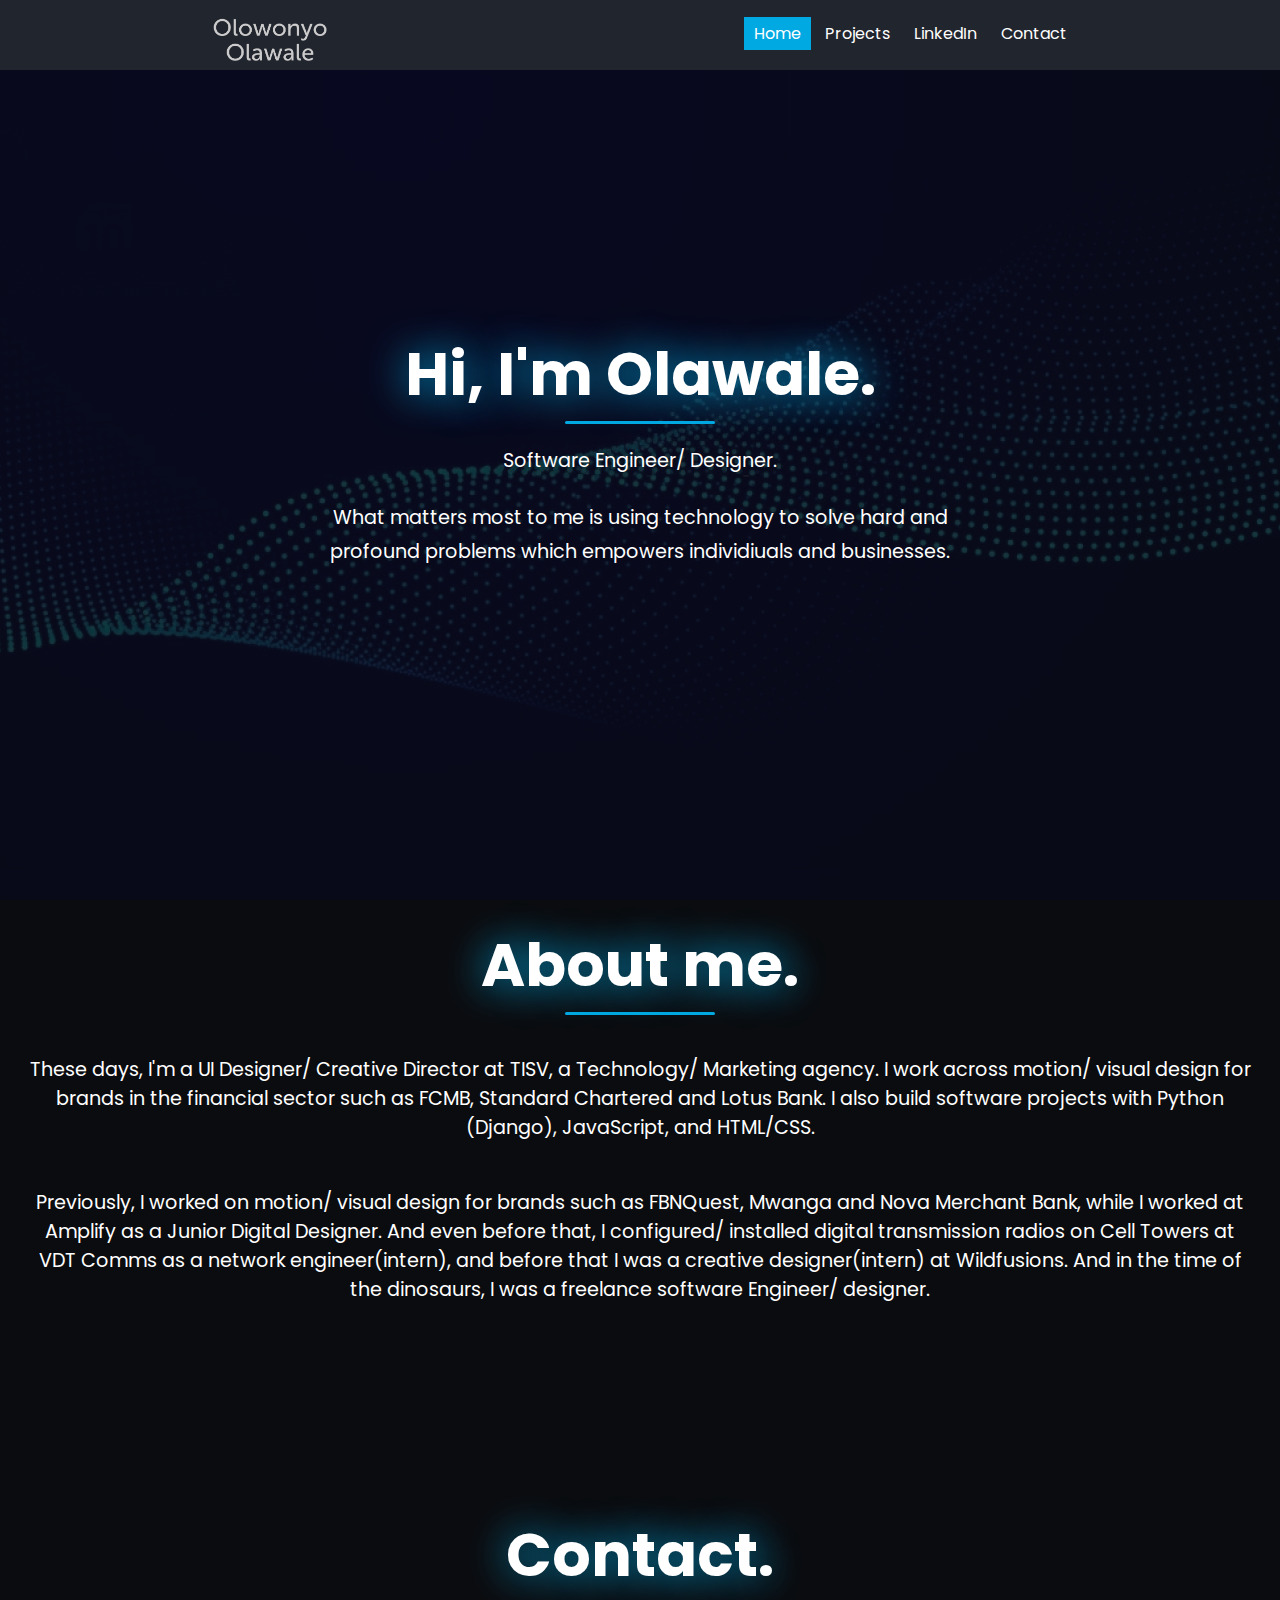
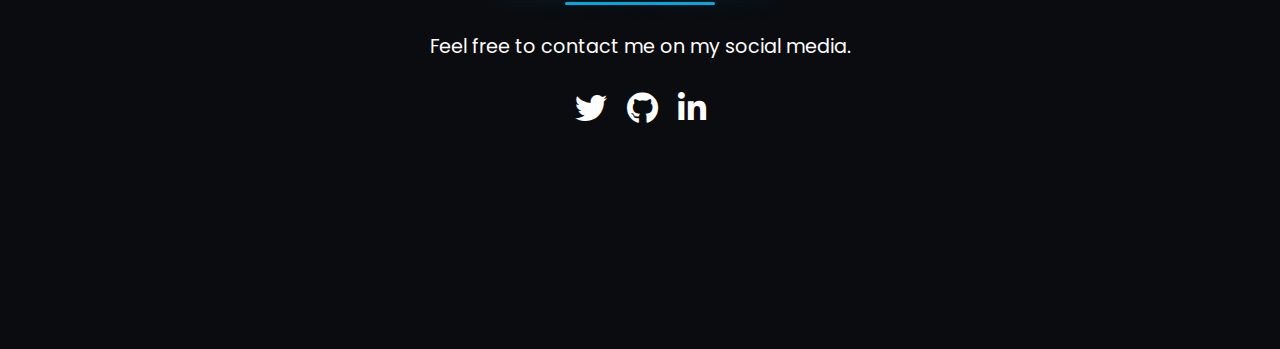
<file: index.html>
<!DOCTYPE html>
<html>
  <head>
      <meta charset="utf-8">
      <meta name="viewport" content="width=device-width">
      <title>Portfolio site template</title>
      <link href="style.css" rel="stylesheet" type="text/css" />
      <link rel="stylesheet" href="https://use.fontawesome.com/releases/v5.13.0/css/all.css">
      <link rel="icon" href="https://upload.wikimedia.org/wikipedia/commons/thumb/b/b2/Repl.it_logo.svg/220px-Repl.it_logo.png">
      <script src="https://ajax.googleapis.com/ajax/libs/jquery/3.5.1/jquery.min.js"></script>
      <script src="script.js"></script>
  </head>
    <body>
	  
        <div class="container">
	  
		<!--────────────────Header───────────────-->
	<header>
		<a class="logo" href="#home">
              <img src="Logo.png" alt="repl logo" />
		</a>
		<nav>	
		 <ul class="nav-bar"><div class="bg"></div>
			<li><a class="nav-link active" href="#home">Home</a></li>
			<li><a class="nav-link" href="#projects">Projects</a></li>
			<li><a class="nav-link" href="#contact">LinkedIn</a></li>
			<li><a class="nav-link" href="mailto:wale1454@gmail.com">Contact</a></li>
		 </ul>
			
			<div class="hamburger">
				<div class="line1"></div>
            <div class="line2"></div>
				<div class="line3"></div>
			</div>
		</nav>
	</header>
	<main>
		<!--─────────────────Home────────────────-->
	  <div id="home">
		 <div class="filter"></div>
		 <section class="intro">
		  <h3>Hi, I'm Olawale.<hr></h3>
		  <p>Software Engineer/ Designer.</p>
		  <br>
		  <p class="subintro" >What matters most to me is using technology to solve hard and 
			  </p>
          <p>profound problems which empowers individiuals and businesses.</p>
			  
		
		 </section> 
	  </div>  

	  <div>
		<div id="home2">
			<div class="filter"></div>
			<section class="intro">
			 <h3>About me.<hr></h3>
			 <br>
			 <p class="subintro" > These days, I'm a UI Designer/ Creative Director at TISV, a Technology/ Marketing agency. 
				 I work across motion/ visual design for brands in the financial sector such as FCMB, Standard Chartered and Lotus Bank. 
				 I also build software projects with Python (Django), JavaScript, and HTML/CSS. 	 </p>
				 <br>
				 <br>
			 <p>Previously, I worked on motion/ visual design for brands such as FBNQuest, Mwanga and Nova Merchant Bank, 
				 while I worked at Amplify as a Junior Digital Designer. And even before that, I configured/ installed digital 
				 transmission radios on Cell Towers at VDT Comms as a network engineer(intern), and before that I was a creative 
				 designer(intern) at Wildfusions. And in the time of the dinosaurs, I was a freelance software Engineer/ designer. </p>
				 
		   
			</section> 
		 </div>  
	  
	  </div>
	   
		
	
		 
		<!--──────────────Contact────────────────-->
	  <div id="contact">
		  <!--────social media links─────-->
		   <h3>Contact.<hr></h3>
		   <p>Feel free to contact me on my social media.</p>
		    <div class="social-media">
			
			  <a href="#" target="_blank"><i class='fab fa-twitter'></i></a>
			  <a href="https://github.com/Olawale4444" target="_blank"><i class='fab fa-github'></i></a>
			  <a href="https://www.linkedin.com/in/olowonyoo" target="_blank"><i class='fab fa-linkedin-in'></i></a>
		    </div>
		  </div>

	</main>
	  <footer class="copyright"> 
	
     </footer>
	  
  </div>
  </body>
</html>
</file>
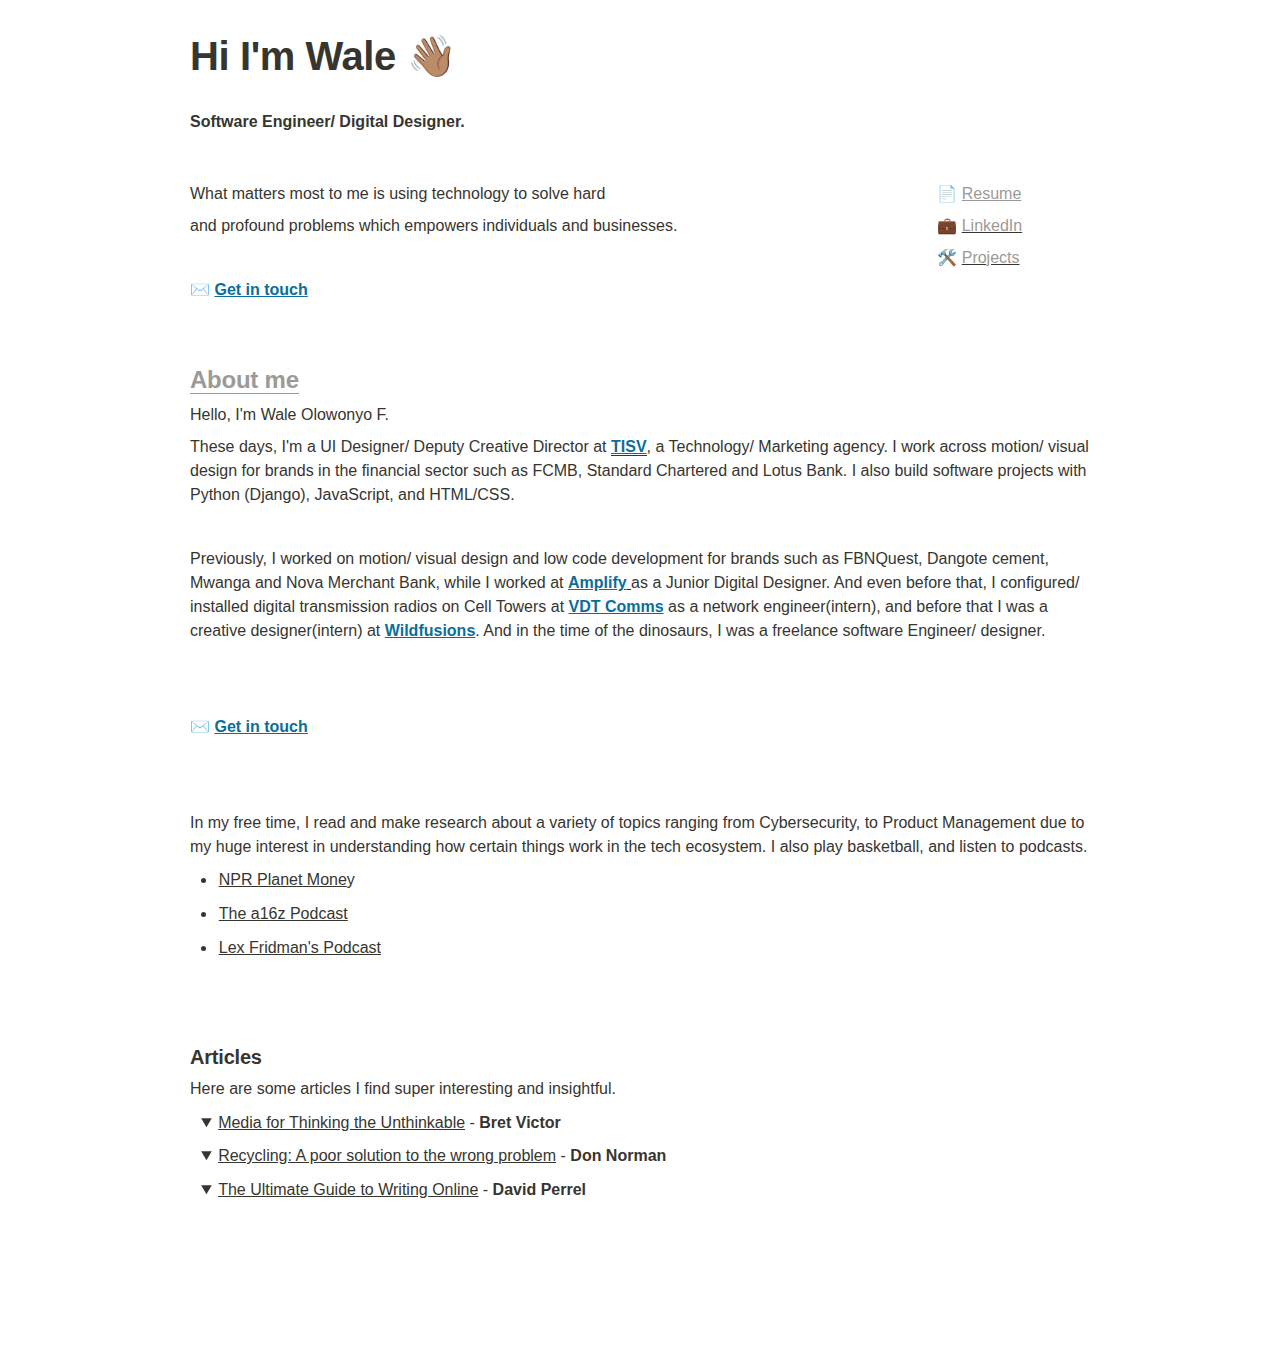
<file: index2.html>
<html><head><meta http-equiv="Content-Type" content="text/html; charset=utf-8"/><title>Hi I&#x27;m Wale 👋🏽 </title><style>
/* cspell:disable-file */
/* webkit printing magic: print all background colors */
html {
	-webkit-print-color-adjust: exact;
}
* {
	box-sizing: border-box;
	-webkit-print-color-adjust: exact;
}

html,
body {
	margin: 0;
	padding: 0;
}
@media only screen {
	body {
		margin: 2em auto;
		max-width: 900px;
		color: rgb(55, 53, 47);
	}
}

body {
	line-height: 1.5;
	white-space: pre-wrap;
}

a,
a.visited {
	color: inherit;
	text-decoration: underline;
}

.pdf-relative-link-path {
	font-size: 80%;
	color: #444;
}

h1,
h2,
h3 {
	letter-spacing: -0.01em;
	line-height: 1.2;
	font-weight: 600;
	margin-bottom: 0;
}

.page-title {
	font-size: 2.5rem;
	font-weight: 700;
	margin-top: 0;
	margin-bottom: 0.75em;
}

h1 {
	font-size: 1.875rem;
	margin-top: 1.875rem;
}

h2 {
	font-size: 1.5rem;
	margin-top: 1.5rem;
}

h3 {
	font-size: 1.25rem;
	margin-top: 1.25rem;
}

.source {
	border: 1px solid #ddd;
	border-radius: 3px;
	padding: 1.5em;
	word-break: break-all;
}

.callout {
	border-radius: 3px;
	padding: 1rem;
}

figure {
	margin: 1.25em 0;
	page-break-inside: avoid;
}

figcaption {
	opacity: 0.5;
	font-size: 85%;
	margin-top: 0.5em;
}

mark {
	background-color: transparent;
}

.indented {
	padding-left: 1.5em;
}

hr {
	background: transparent;
	display: block;
	width: 100%;
	height: 1px;
	visibility: visible;
	border: none;
	border-bottom: 1px solid rgba(55, 53, 47, 0.09);
}

img {
	max-width: 100%;
}

@media only print {
	img {
		max-height: 100vh;
		object-fit: contain;
	}
}

@page {
	margin: 1in;
}

.collection-content {
	font-size: 0.875rem;
}

.column-list {
	display: flex;
	justify-content: space-between;
}

.column {
	padding: 0 1em;
}

.column:first-child {
	padding-left: 0;
}

.column:last-child {
	padding-right: 0;
}

.table_of_contents-item {
	display: block;
	font-size: 0.875rem;
	line-height: 1.3;
	padding: 0.125rem;
}

.table_of_contents-indent-1 {
	margin-left: 1.5rem;
}

.table_of_contents-indent-2 {
	margin-left: 3rem;
}

.table_of_contents-indent-3 {
	margin-left: 4.5rem;
}

.table_of_contents-link {
	text-decoration: none;
	opacity: 0.7;
	border-bottom: 1px solid rgba(55, 53, 47, 0.18);
}

table,
th,
td {
	border: 1px solid rgba(55, 53, 47, 0.09);
	border-collapse: collapse;
}

table {
	border-left: none;
	border-right: none;
}

th,
td {
	font-weight: normal;
	padding: 0.25em 0.5em;
	line-height: 1.5;
	min-height: 1.5em;
	text-align: left;
}

th {
	color: rgba(55, 53, 47, 0.6);
}

ol,
ul {
	margin: 0;
	margin-block-start: 0.6em;
	margin-block-end: 0.6em;
}

li > ol:first-child,
li > ul:first-child {
	margin-block-start: 0.6em;
}

ul > li {
	list-style: disc;
}

ul.to-do-list {
	text-indent: -1.7em;
}

ul.to-do-list > li {
	list-style: none;
}

.to-do-children-checked {
	text-decoration: line-through;
	opacity: 0.375;
}

ul.toggle > li {
	list-style: none;
}

ul {
	padding-inline-start: 1.7em;
}

ul > li {
	padding-left: 0.1em;
}

ol {
	padding-inline-start: 1.6em;
}

ol > li {
	padding-left: 0.2em;
}

.mono ol {
	padding-inline-start: 2em;
}

.mono ol > li {
	text-indent: -0.4em;
}

.toggle {
	padding-inline-start: 0em;
	list-style-type: none;
}

/* Indent toggle children */
.toggle > li > details {
	padding-left: 1.7em;
}

.toggle > li > details > summary {
	margin-left: -1.1em;
}

.selected-value {
	display: inline-block;
	padding: 0 0.5em;
	background: rgba(206, 205, 202, 0.5);
	border-radius: 3px;
	margin-right: 0.5em;
	margin-top: 0.3em;
	margin-bottom: 0.3em;
	white-space: nowrap;
}

.collection-title {
	display: inline-block;
	margin-right: 1em;
}

time {
	opacity: 0.5;
}

.icon {
	display: inline-block;
	max-width: 1.2em;
	max-height: 1.2em;
	text-decoration: none;
	vertical-align: text-bottom;
	margin-right: 0.5em;
}

img.icon {
	border-radius: 3px;
}

.user-icon {
	width: 1.5em;
	height: 1.5em;
	border-radius: 100%;
	margin-right: 0.5rem;
}

.user-icon-inner {
	font-size: 0.8em;
}

.text-icon {
	border: 1px solid #000;
	text-align: center;
}

.page-cover-image {
	display: block;
	object-fit: cover;
	width: 100%;
	height: 30vh;
}

.page-header-icon {
	font-size: 3rem;
	margin-bottom: 1rem;
}

.page-header-icon-with-cover {
	margin-top: -0.72em;
	margin-left: 0.07em;
}

.page-header-icon img {
	border-radius: 3px;
}

.link-to-page {
	margin: 1em 0;
	padding: 0;
	border: none;
	font-weight: 500;
}

p > .user {
	opacity: 0.5;
}

td > .user,
td > time {
	white-space: nowrap;
}

input[type="checkbox"] {
	transform: scale(1.5);
	margin-right: 0.6em;
	vertical-align: middle;
}

p {
	margin-top: 0.5em;
	margin-bottom: 0.5em;
}

.image {
	border: none;
	margin: 1.5em 0;
	padding: 0;
	border-radius: 0;
	text-align: center;
}

.code,
code {
	background: rgba(135, 131, 120, 0.15);
	border-radius: 3px;
	padding: 0.2em 0.4em;
	border-radius: 3px;
	font-size: 85%;
	tab-size: 2;
}

code {
	color: #eb5757;
}

.code {
	padding: 1.5em 1em;
}

.code-wrap {
	white-space: pre-wrap;
	word-break: break-all;
}

.code > code {
	background: none;
	padding: 0;
	font-size: 100%;
	color: inherit;
}

blockquote {
	font-size: 1.25em;
	margin: 1em 0;
	padding-left: 1em;
	border-left: 3px solid rgb(55, 53, 47);
}

.bookmark {
	text-decoration: none;
	max-height: 8em;
	padding: 0;
	display: flex;
	width: 100%;
	align-items: stretch;
}

.bookmark-title {
	font-size: 0.85em;
	overflow: hidden;
	text-overflow: ellipsis;
	height: 1.75em;
	white-space: nowrap;
}

.bookmark-text {
	display: flex;
	flex-direction: column;
}

.bookmark-info {
	flex: 4 1 180px;
	padding: 12px 14px 14px;
	display: flex;
	flex-direction: column;
	justify-content: space-between;
}

.bookmark-image {
	width: 33%;
	flex: 1 1 180px;
	display: block;
	position: relative;
	object-fit: cover;
	border-radius: 1px;
}

.bookmark-description {
	color: rgba(55, 53, 47, 0.6);
	font-size: 0.75em;
	overflow: hidden;
	max-height: 4.5em;
	word-break: break-word;
}

.bookmark-href {
	font-size: 0.75em;
	margin-top: 0.25em;
}

.sans { font-family: ui-sans-serif, -apple-system, BlinkMacSystemFont, "Segoe UI", Helvetica, "Apple Color Emoji", Arial, sans-serif, "Segoe UI Emoji", "Segoe UI Symbol"; }
.code { font-family: "SFMono-Regular", Menlo, Consolas, "PT Mono", "Liberation Mono", Courier, monospace; }
.serif { font-family: Lyon-Text, Georgia, ui-serif, serif; }
.mono { font-family: iawriter-mono, Nitti, Menlo, Courier, monospace; }
.pdf .sans { font-family: Inter, ui-sans-serif, -apple-system, BlinkMacSystemFont, "Segoe UI", Helvetica, "Apple Color Emoji", Arial, sans-serif, "Segoe UI Emoji", "Segoe UI Symbol", 'Twemoji', 'Noto Color Emoji', 'Noto Sans CJK JP'; }
.pdf:lang(zh-CN) .sans { font-family: Inter, ui-sans-serif, -apple-system, BlinkMacSystemFont, "Segoe UI", Helvetica, "Apple Color Emoji", Arial, sans-serif, "Segoe UI Emoji", "Segoe UI Symbol", 'Twemoji', 'Noto Color Emoji', 'Noto Sans CJK SC'; }
.pdf:lang(zh-TW) .sans { font-family: Inter, ui-sans-serif, -apple-system, BlinkMacSystemFont, "Segoe UI", Helvetica, "Apple Color Emoji", Arial, sans-serif, "Segoe UI Emoji", "Segoe UI Symbol", 'Twemoji', 'Noto Color Emoji', 'Noto Sans CJK TC'; }
.pdf:lang(ko-KR) .sans { font-family: Inter, ui-sans-serif, -apple-system, BlinkMacSystemFont, "Segoe UI", Helvetica, "Apple Color Emoji", Arial, sans-serif, "Segoe UI Emoji", "Segoe UI Symbol", 'Twemoji', 'Noto Color Emoji', 'Noto Sans CJK KR'; }
.pdf .code { font-family: Source Code Pro, "SFMono-Regular", Menlo, Consolas, "PT Mono", "Liberation Mono", Courier, monospace, 'Twemoji', 'Noto Color Emoji', 'Noto Sans Mono CJK JP'; }
.pdf:lang(zh-CN) .code { font-family: Source Code Pro, "SFMono-Regular", Menlo, Consolas, "PT Mono", "Liberation Mono", Courier, monospace, 'Twemoji', 'Noto Color Emoji', 'Noto Sans Mono CJK SC'; }
.pdf:lang(zh-TW) .code { font-family: Source Code Pro, "SFMono-Regular", Menlo, Consolas, "PT Mono", "Liberation Mono", Courier, monospace, 'Twemoji', 'Noto Color Emoji', 'Noto Sans Mono CJK TC'; }
.pdf:lang(ko-KR) .code { font-family: Source Code Pro, "SFMono-Regular", Menlo, Consolas, "PT Mono", "Liberation Mono", Courier, monospace, 'Twemoji', 'Noto Color Emoji', 'Noto Sans Mono CJK KR'; }
.pdf .serif { font-family: PT Serif, Lyon-Text, Georgia, ui-serif, serif, 'Twemoji', 'Noto Color Emoji', 'Noto Serif CJK JP'; }
.pdf:lang(zh-CN) .serif { font-family: PT Serif, Lyon-Text, Georgia, ui-serif, serif, 'Twemoji', 'Noto Color Emoji', 'Noto Serif CJK SC'; }
.pdf:lang(zh-TW) .serif { font-family: PT Serif, Lyon-Text, Georgia, ui-serif, serif, 'Twemoji', 'Noto Color Emoji', 'Noto Serif CJK TC'; }
.pdf:lang(ko-KR) .serif { font-family: PT Serif, Lyon-Text, Georgia, ui-serif, serif, 'Twemoji', 'Noto Color Emoji', 'Noto Serif CJK KR'; }
.pdf .mono { font-family: PT Mono, iawriter-mono, Nitti, Menlo, Courier, monospace, 'Twemoji', 'Noto Color Emoji', 'Noto Sans Mono CJK JP'; }
.pdf:lang(zh-CN) .mono { font-family: PT Mono, iawriter-mono, Nitti, Menlo, Courier, monospace, 'Twemoji', 'Noto Color Emoji', 'Noto Sans Mono CJK SC'; }
.pdf:lang(zh-TW) .mono { font-family: PT Mono, iawriter-mono, Nitti, Menlo, Courier, monospace, 'Twemoji', 'Noto Color Emoji', 'Noto Sans Mono CJK TC'; }
.pdf:lang(ko-KR) .mono { font-family: PT Mono, iawriter-mono, Nitti, Menlo, Courier, monospace, 'Twemoji', 'Noto Color Emoji', 'Noto Sans Mono CJK KR'; }
.highlight-default {
}
.highlight-gray {
	color: rgb(155,154,151);
}
.highlight-brown {
	color: rgb(100,71,58);
}
.highlight-orange {
	color: rgb(217,115,13);
}
.highlight-yellow {
	color: rgb(223,171,1);
}
.highlight-teal {
	color: rgb(15,123,108);
}
.highlight-blue {
	color: rgb(11,110,153);
}
.highlight-purple {
	color: rgb(105,64,165);
}
.highlight-pink {
	color: rgb(173,26,114);
}
.highlight-red {
	color: rgb(224,62,62);
}
.highlight-gray_background {
	background: rgb(235,236,237);
}
.highlight-brown_background {
	background: rgb(233,229,227);
}
.highlight-orange_background {
	background: rgb(250,235,221);
}
.highlight-yellow_background {
	background: rgb(251,243,219);
}
.highlight-teal_background {
	background: rgb(221,237,234);
}
.highlight-blue_background {
	background: rgb(221,235,241);
}
.highlight-purple_background {
	background: rgb(234,228,242);
}
.highlight-pink_background {
	background: rgb(244,223,235);
}
.highlight-red_background {
	background: rgb(251,228,228);
}
.block-color-default {
	color: inherit;
	fill: inherit;
}
.block-color-gray {
	color: rgba(55, 53, 47, 0.6);
	fill: rgba(55, 53, 47, 0.6);
}
.block-color-brown {
	color: rgb(100,71,58);
	fill: rgb(100,71,58);
}
.block-color-orange {
	color: rgb(217,115,13);
	fill: rgb(217,115,13);
}
.block-color-yellow {
	color: rgb(223,171,1);
	fill: rgb(223,171,1);
}
.block-color-teal {
	color: rgb(15,123,108);
	fill: rgb(15,123,108);
}
.block-color-blue {
	color: rgb(11,110,153);
	fill: rgb(11,110,153);
}
.block-color-purple {
	color: rgb(105,64,165);
	fill: rgb(105,64,165);
}
.block-color-pink {
	color: rgb(173,26,114);
	fill: rgb(173,26,114);
}
.block-color-red {
	color: rgb(224,62,62);
	fill: rgb(224,62,62);
}
.block-color-gray_background {
	background: rgb(235,236,237);
}
.block-color-brown_background {
	background: rgb(233,229,227);
}
.block-color-orange_background {
	background: rgb(250,235,221);
}
.block-color-yellow_background {
	background: rgb(251,243,219);
}
.block-color-teal_background {
	background: rgb(221,237,234);
}
.block-color-blue_background {
	background: rgb(221,235,241);
}
.block-color-purple_background {
	background: rgb(234,228,242);
}
.block-color-pink_background {
	background: rgb(244,223,235);
}
.block-color-red_background {
	background: rgb(251,228,228);
}
.select-value-color-default { background-color: rgba(206,205,202,0.5); }
.select-value-color-gray { background-color: rgba(155,154,151, 0.4); }
.select-value-color-brown { background-color: rgba(140,46,0,0.2); }
.select-value-color-orange { background-color: rgba(245,93,0,0.2); }
.select-value-color-yellow { background-color: rgba(233,168,0,0.2); }
.select-value-color-green { background-color: rgba(0,135,107,0.2); }
.select-value-color-blue { background-color: rgba(0,120,223,0.2); }
.select-value-color-purple { background-color: rgba(103,36,222,0.2); }
.select-value-color-pink { background-color: rgba(221,0,129,0.2); }
.select-value-color-red { background-color: rgba(255,0,26,0.2); }

.checkbox {
	display: inline-flex;
	vertical-align: text-bottom;
	width: 16;
	height: 16;
	background-size: 16px;
	margin-left: 2px;
	margin-right: 5px;
}

.checkbox-on {
	background-image: url("data:image/svg+xml;charset=UTF-8,%3Csvg%20width%3D%2216%22%20height%3D%2216%22%20viewBox%3D%220%200%2016%2016%22%20fill%3D%22none%22%20xmlns%3D%22http%3A%2F%2Fwww.w3.org%2F2000%2Fsvg%22%3E%0A%3Crect%20width%3D%2216%22%20height%3D%2216%22%20fill%3D%22%2358A9D7%22%2F%3E%0A%3Cpath%20d%3D%22M6.71429%2012.2852L14%204.9995L12.7143%203.71436L6.71429%209.71378L3.28571%206.2831L2%207.57092L6.71429%2012.2852Z%22%20fill%3D%22white%22%2F%3E%0A%3C%2Fsvg%3E");
}

.checkbox-off {
	background-image: url("data:image/svg+xml;charset=UTF-8,%3Csvg%20width%3D%2216%22%20height%3D%2216%22%20viewBox%3D%220%200%2016%2016%22%20fill%3D%22none%22%20xmlns%3D%22http%3A%2F%2Fwww.w3.org%2F2000%2Fsvg%22%3E%0A%3Crect%20x%3D%220.75%22%20y%3D%220.75%22%20width%3D%2214.5%22%20height%3D%2214.5%22%20fill%3D%22white%22%20stroke%3D%22%2336352F%22%20stroke-width%3D%221.5%22%2F%3E%0A%3C%2Fsvg%3E");
}
	
</style></head><body><article id="f0cbb744-ab94-4b38-bb14-4d6fc9d23509" class="page sans"><header><h1 class="page-title">Hi I&#x27;m Wale 👋🏽 </h1></header><div class="page-body"><p id="6867566b-2d2a-477b-830b-ed7c17c48ad9" class=""><strong>Software Engineer/ Digital Designer.</strong></p><p id="a361393a-17b9-4273-a7a2-cf8c17739aa3" class="">
</p><div id="bd7ea2c4-d549-4c6a-a026-8d5d124ae300" class="column-list"><div id="ef5c5c9e-c9c6-4e27-a188-ae00c6c0c8e2" style="width:81.25%" class="column"><p id="1e4c4dbe-eaf4-46c1-85df-8e5120010da8" class="">What matters most to me is using technology to solve hard </p><p id="6cf7ef45-6d20-4936-81b9-96743fc607f2" class="">and profound problems which empowers individuals and businesses.</p><p id="b9ef0217-3ba6-4f7d-82af-c7e5c9ec6df3" class="">
</p><p id="e15b79c8-37ed-4640-8856-e6b862bbb39a" class="">✉️ <strong><mark class="highlight-blue"><a href="mailto:wale1454@gmail.com">Get in touch</a></mark></strong></p></div><div id="8177c7c5-61c1-4f75-bef2-60d4f8b554b8" style="width:18.749999999999993%" class="column"><p id="c71fbfd1-a574-4c08-a8e1-c99f10a6bd67" class="">📄 <mark class="highlight-gray"><a href="https://drive.google.com/file/d/1wLaAbg3K5iQTpQYzi6bC4gElqzA8Rdc-/view?usp=sharing" target="_blank" >Resume</a></mark></p><p id="a4b50e0b-5cd5-4c88-8771-8afc445d4f5d" class="">💼 <a href="https://www.linkedin.com/in/olowonyoo" target="_blank" ><mark class="highlight-gray">LinkedIn</mark></a></p><p id="942f3c0b-42b9-4c97-b9b0-ca3c94b3e33c" class="">🛠️ <a href="https://www.github.com/olawale4444" target="_blank" ><mark class="highlight-gray">Projects</mark></a></p><p id="3d5c0251-8691-4214-a8a7-dbc1ff305f67" class="">
</p></div></div><p id="188e74eb-fca9-4574-9f81-e6aee7a7b005" class="">
</p><h2 id="e9a904be-f10a-4a83-a4c0-3b8d88c958a4" class=""><mark class="highlight-gray"><span style="border-bottom:0.05em solid">About me</span></mark></h2><p id="418a3507-aee1-40f9-addd-35f5ca92b7b8" class="">Hello, I&#x27;m Wale Olowonyo F. </p><p id="ec9db5ce-da18-4ffe-a05a-be0011787e67" class="">These days, I&#x27;m a UI Designer/ Deputy Creative Director at <span style="border-bottom:0.05em solid"><mark class="highlight-blue"><strong><a href="https://tisv.digital/" target="_blank" >TISV</a></strong></mark></span>, a Technology/ Marketing agency. I work across motion/ visual design for brands in the financial sector such as FCMB, Standard Chartered and Lotus Bank. I also build software projects with Python (Django), JavaScript, and HTML/CSS.</p><p id="eced63b4-9f57-44b5-b6f1-9b88efa8d9e6" class="">
</p><p id="b3a4384d-59ee-4948-85ef-a2196f5439d3" class="">Previously, I worked on motion/ visual design and low code development for brands such as FBNQuest, Dangote cement, Mwanga and Nova Merchant Bank, while I worked at <mark class="highlight-blue"><strong><a href="https://amplify.ng/" target="_blank" >Amplify</a></strong></mark><a href="https://amplify.ng/" target="_blank" > </a>as a Junior Digital Designer. And even before that, I configured/ installed digital transmission radios on Cell Towers at <mark class="highlight-blue"><strong><a href="https://vdtcomms.com/" target="_blank" >VDT Comms</a></strong></mark> as a network engineer(intern), and before that I was a creative designer(intern) at <mark class="highlight-blue"><strong><a href="https://www.wildfusions.com/" target="_blank" >Wildfusions</a></strong></mark>. And in the time of the dinosaurs, I was a freelance software Engineer/ designer.</p><p id="13549a58-f2b1-42ec-9720-caed6af34b95" class="">
</p><p id="e738f3ad-cd36-4a38-9bd5-3b6919bafd51" class="">
</p><p id="b59c1b20-6c1a-4a8b-a56e-423fe041d872" class="">✉️ <strong><mark class="highlight-blue"><a href="mailto:wale1454@gmail.com">Get in touch</a></mark></strong></p><p id="3afed78a-eac5-4602-b127-c7e487277cb3" class="">
</p><p id="718a05d8-d201-402f-b4e1-7bc50c1d2da9" class="">
</p><p id="062a22cb-eda4-4437-9b01-ec36990e3d3d" class="">In my free time, I read and make research about a variety of topics ranging from Cybersecurity, to Product Management due to my huge interest in understanding how certain things work in the tech ecosystem. I also play basketball, and listen to podcasts.</p><ul id="fe66736f-a01c-48cf-be2c-10bffd11a8f9" class="bulleted-list"><li style="list-style-type:disc"><a href="https://www.npr.org/sections/money/" target="_blank" >NPR Planet Mone</a>y</li></ul><ul id="9415d6b7-1301-43f0-8ed9-20cb3e034a77" class="bulleted-list"><li style="list-style-type:disc"><a href="https://future.a16z.com/a16z-podcast/" target="_blank" >The a16z Podcast</a></li></ul><ul id="9b8e86c4-affb-41ab-b000-d36601b098b8" class="bulleted-list"><li style="list-style-type:disc"><a href="https://lexfridman.com/podcast/">Lex Fridman&#x27;s Podcast</a></li></ul><p id="be6dbfa0-6392-4ba2-8c2d-d6da1ccc5131" class="">
</p><p id="5ffd7639-c978-4133-ba26-20e4961d617c" class="">
</p><h3 id="416a15ed-80fe-4bfc-856f-b2a9992ac8a9" class="">Articles </h3><p id="ca8b3e7d-1cdd-4a94-9132-dcfed79b495b" class="">Here are some articles I find super interesting and insightful. </p><ul id="2b948529-495c-4fc8-b715-aaddd5eba803" class="toggle"><li><details open=""><summary><a href="http://worrydream.com/#!/MediaForThinkingTheUnthinkable" target="_blank" >Media for Thinking the Unthinkable</a> - <strong>Bret Victor</strong></summary></details></li></ul><ul id="682b5375-0697-4ebb-aaef-48260b4c2dd3" class="toggle"><li><details open=""><summary><a href="https://jnd.org/recycling-a-poor-solution-to-the-wrong-problem/">Recycling: A poor solution to the wrong problem</a> -<strong> Don Norman</strong></summary></details></li></ul><ul id="7f5cafb7-5e20-4c14-85dc-5decb2b0fef4" class="toggle"><li><details open=""><summary><a href="https://perell.com/essay/the-ultimate-guide-to-writing-online/" target="_blank" >The Ultimate Guide to Writing Online</a> - <strong>David Perrel</strong></summary><p id="553d681b-877c-475e-b04c-92f35a6dfc03" class="">
</p></details></li></ul><p id="b4e74a28-f65d-4e99-9585-b97ff5927e43" class="">
</p><p id="5aa5eeed-3aeb-46a7-bca9-faad22bb9d37" class="">
</p><p id="eb60eb2f-ece8-4968-b352-a37c0acf79ff" class="">
</p></div></article></body></html>
</file>
<file: style.css>
@import url('https://fonts.googleapis.com/css2?family=Poppins:wght@300&display=swap');

:root{
	--main-background: #0b0c0f;
	--main-fonts-color: #fff;
	--main-decor-color:#00a9e2;
    --main-header-background:#21252e;
	--main-font-family: 'Poppins', sans-serif;
}

*{
	margin: 0;
	padding: 0;
	scroll-behavior: smooth;
}

main{
	padding: 0;
	width: 100%;
	height: 100%;
	background: var(--main-background);
}

/*────────────────── 
       header
──────────────────*/

header{
	margin: 0 auto;
	width: 100%;
	height: 70px;
	display: flex;
    align-items: center; 
	justify-content: space-around; 
    background: transparent;
	position: fixed;
	top: 0;
	transition: 0.3s;
	z-index: 5;
}
.nav-show{
	opacity: 0;
}

header:hover{
	opacity: 1;
	background: var(--main-header-background);
}

.logo img{
	padding-top: 5px;
	height: 50px;
	cursor: pointer;
}

.nav-bar{
	list-style:none;
	position: relative;
	display: inline-flex;
}

a.nav-link{
	margin: 2px;
	padding: 5px 10px;
	text-decoration: none;
	color: var(--main-fonts-color);
	font-family: var(--main-font-family);
	cursor: pointer;
	/* text-transform: uppercase; */
}

.active{
	background: var(--main-decor-color);
}

.nav-link:hover {
	color: #000000;
    background: var(--main-decor-color);
}

/*──────────────────
       home
──────────────────*/

#home{ 	
	margin: auto;
	height: 100vh;
	color: var(--main-fonts-color);
	display: flex;
	flex-direction: column;
	align-items: center;
	justify-content: space-evenly;
}

#home .filter{
	background: url('bg.png') no-repeat;
	background-size: cover;
	background-position:center;
    position: absolute;
    top: 0px;
    bottom: 0;
    left: 0;
    right: 0;
	opacity:.20;
}  

.intro {
	text-align:center;
    color: var(--main-fonts-color);
	z-index: 1;
	margin: auto;
	padding: 20px;
}

.intro  p{
    margin: 5px;
	font-size:1.2rem;
	font-family: var(--main-font-family);
	text-align:center;
}

.subintro {
	font-size: 1px;

}

 h3{
	padding-bottom: 15px;
    letter-spacing: normal;
    font-family: var(--main-font-family);
	font-style: normal;
	font-size: 60px;
	color: var(--main-fonts-color);
	text-shadow: 0px 0px 40px var(--main-decor-color);
}


/*──────────────────
    social media
──────────────────*/

.social-media{
	padding: 10px;
	display: flex;
	position: center;
    align-items: space-around;
	justify-content:center;
}

.social-media a {
    margin: 10px;
    font-size: 2rem;
    text-align:center;
    display: inline-block;
	color: var(--main-fonts-color);
}

.social-media a i{
	cursor: pointer;
}

.social-media  a:hover {
	color: var(--main-decor-color);
	text-shadow: 0 0 50px var(--main-decor-color);
}

/*──────────────────
      projects
──────────────────*/

#projects{
	margin-top:100px;
    height: 100%;
	display: flex;
	flex-direction: column;
	align-items: center;
    justify-content: center;
	text-align:center;
	color: var(--main-fonts-color);
}
#projects h3{
    padding-top: 70px;
}
#projects p{
	font-family: var(--main-font-family);
	font-size:1.2rem;
	padding: 10px;
}

.work{
	display: flex; 
	flex: 1;
    flex-wrap: wrap;
    justify-content:center;
	align-items: center;
	padding: 20px;
}

.card{
	display: flex;
	flex-direction: column;
	margin: 20px;
	width: 200px;
	height:250px;
	border-radius:12px;
    background:var(--main-decor-color);
}

.card img{
	width: 100%;
	height:70%;
	border-radius:10px 10px 0px 0px;
}

.card .work-content{
	text-align: center;
	padding: 10px 5px;
	font-size: 1rem;
	color: var(--main-fonts-color);
	font-family: var(--main-font-family);
	cursor: pointer;
}

.card a{
	text-decoration: none;
}

.card .work-content:hover{
    color:#202020;
}

.card:hover{
	box-shadow: 0 0 1.5rem gray;
}

/*──────────────────
      Contact
──────────────────*/

#contact{
	margin: auto;
	padding-bottom: 20px;
	height: 600px;
	display: flex;
	flex-direction: column;
	align-items: center;
	justify-content: center;
	color: var(--main-fonts-color);
}
	
#contact p{
	padding:10px;
	text-align:center;
	font-size:1.2rem;
	font-family: var(--main-font-family);
}

/*────────────────── 
       footer  
──────────────────*/

footer {
	width: 100%;
	height: 100%;
    background-color: var(--main-header-background);
}

.copyright {
	color: #fff;
	font-size: 1.2rem;
	line-height: 40px;
	text-align: center;
}

.copyright a{
	color: #fff;
	font-size: 1rem;
	letter-spacing: 1px;
    text-decoration: none;
}

.copyright a:hover{
	color: var(--main-decor-color);
}

/*──── hr ─────*/

hr {
    background: var(--main-decor-color);
	margin: 2px;
	height: 3px;
	width: 150px;
    border-radius:5px;
	border: hidden;
	margin-inline-start: auto;
    margin-inline-end: auto;
}

/*────────────────── 
     Scrollbar
──────────────────*/
::-webkit-Scrollbar{
    width: 5px; 
	background: rgba(5,5,5,1);
}
::-webkit-Scrollbar-thumb{
	border-radius: 10px;
	background: var(--main-decor-color);
	box-shadow: inset 0 0 20px var(--main-decor-color);
}
::-webkit-Scrollbar-track{
	margin-top: 80px;
	border-radius: 10px;
}

/*────────────────── 
     hamburger
──────────────────*/
.hamburger {
	display: none;
}

.hamburger div{
	width: 30px;
	height: 3px;
	background: #dbdbdb;
	margin: 5px;
	transition:all 0.3s ease;
}

.toggle .line1{
	transform: rotate(-45deg) translate(-5px,6px);
}

.toggle .line2{
	opacity: 0;
}

.toggle .line3{
	transform: rotate(45deg) translate(-5px,-6px);
}

@keyframes navLinkFade{
	from{
		opacity:0;
		transform: translatex(50px);
	}
	to{
		opacity: 1;
		transform:translatex(0px);
	}
}

/*────────────────── 
    media queries
──────────────────*/

@media only screen and (max-width: 1484px) and (min-width: 1214px) {
	.work{
        padding:20px 20%;
    }
}
@media only screen and (max-width: 1214px) and (min-width: 1000px) {
	.work{
        padding:20px 12%;
    }
}


@media only screen and (max-width: 500px) {

	#home, #projects, #contact{
        overflow-x: hidden;
	}
	header{
		background-color: var(--main-header-background);
	}
	.logo{
		position:absolute;
		top: 2px;
		left: 30px;
	}
	.nav-show{
		opacity: 1;
	}	 
	.nav-bar{
		position:fixed;
		top: 0px;
		right:0;
		width:60%;
		height: 100vh;
		display:flex;
		flex-direction: column;
		align-items: center;
		justify-content:space-evenly;
		background:var(--main-header-background);
		transform:translatex(100%);
		transition: transform 0.5s ease-in;
		z-index: -1;
	}
	.hamburger{
		position:absolute;
		top: 17px;
		right: 25%;
		display: block;
		cursor:pointer;
		z-index: 5;
	}	
	.nav-bar li{
		opacity:0;
	}
}

.nav-active{
	transform:translatex(0%);
}
</file>
